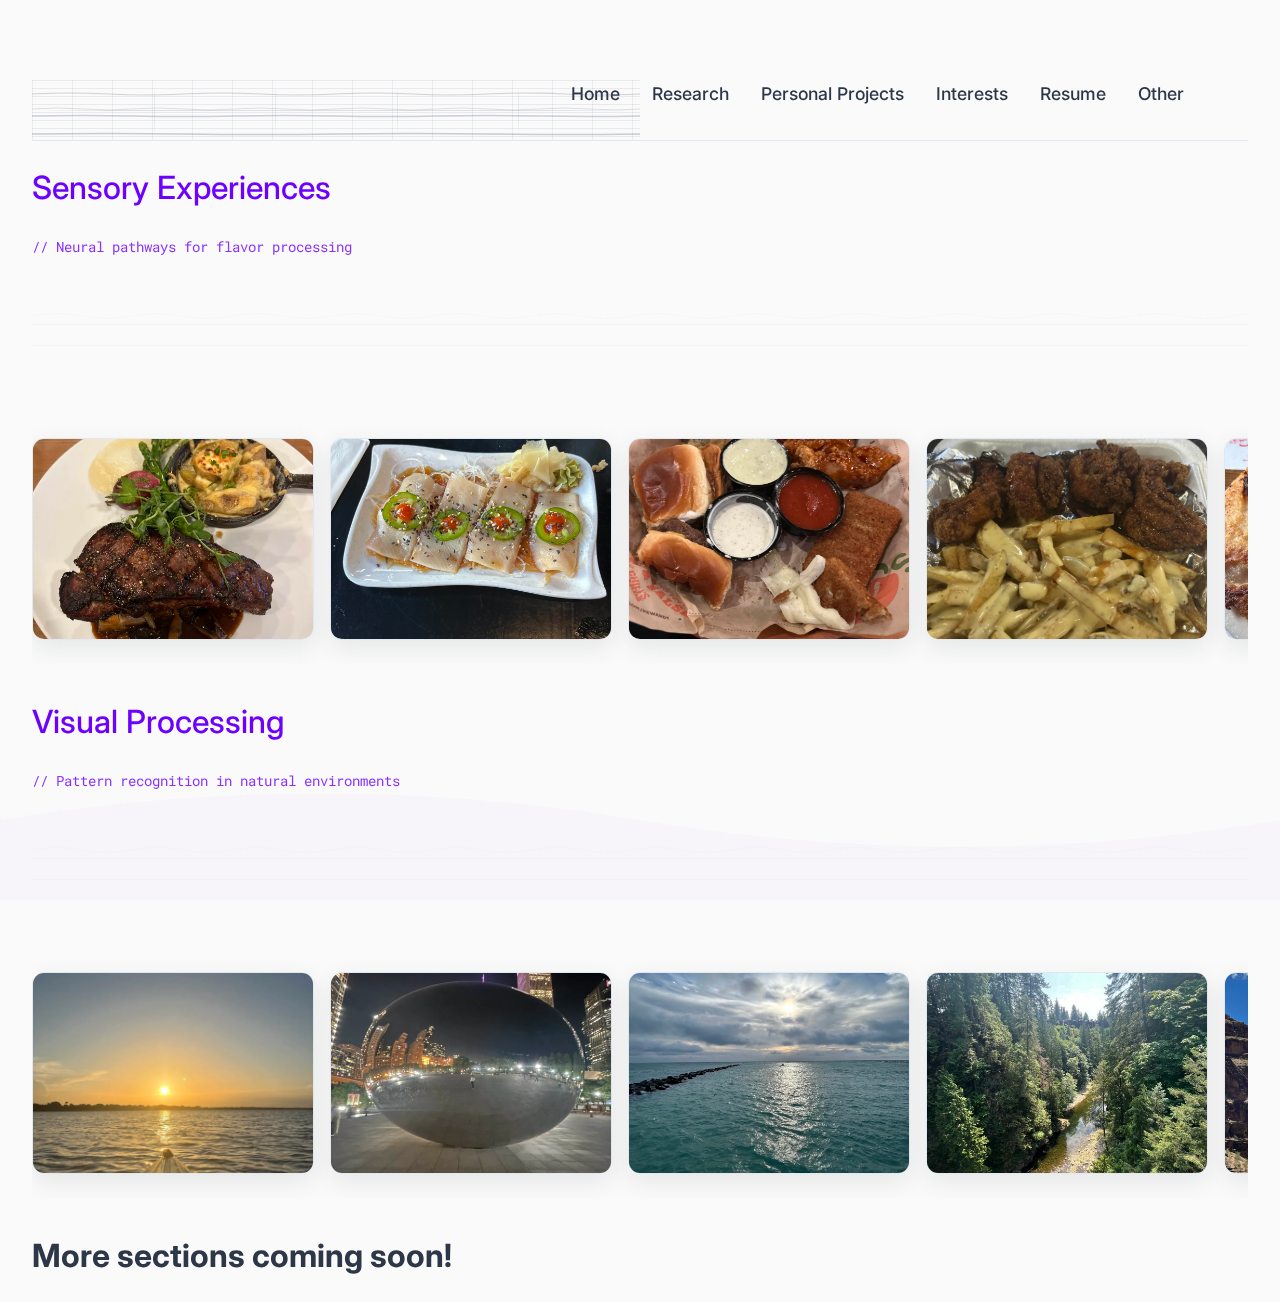
<file: interests.html>
<!DOCTYPE html>
<html lang="en">
<head>
  <title>Interests</title>
  <link rel="stylesheet" href="css/style.css">
  <script src="js/header-waves.js" defer></script>
</head>
<body>
<header>
  <div class="header-waves">
    <div class="header-waves-axis axis-1"></div>
    <div class="header-waves-axis axis-2"></div>
    <div class="header-waves-axis axis-3"></div>
    <div class="header-waves-axis axis-4"></div>
    <svg class="wave-layer alpha-wave" viewBox="0 0 1200 12" preserveAspectRatio="none">
      <path class="wave-path" d="M0,6 Q75,4 150,6 T300,6 T450,6 T600,6 T750,6 T900,6 T1050,6 T1200,6"/>
    </svg>
    <svg class="wave-layer beta-wave" viewBox="0 0 1200 12" preserveAspectRatio="none">
      <path class="wave-path" d="M0,9 Q50,7 100,9 T200,9 T300,9 T400,9 T500,9 T600,9 T700,9 T800,9 T900,9 T1000,9 T1100,9 T1200,9"/>
    </svg>
    <svg class="wave-layer theta-wave" viewBox="0 0 1200 12" preserveAspectRatio="none">
      <path class="wave-path" d="M0,4 Q100,3 200,4 T400,4 T600,4 T800,4 T1000,4 T1200,4"/>
    </svg>
    <svg class="wave-layer delta-wave" viewBox="0 0 1200 12" preserveAspectRatio="none">
      <path class="wave-path" d="M0,10 Q150,9 300,10 T600,10 T900,10 T1200,10"/>
    </svg>
    <svg class="wave-layer gamma-wave" viewBox="0 0 1200 12" preserveAspectRatio="none">
      <path class="wave-path" d="M0,8 Q25,6 50,8 T100,8 T150,8 T200,8 T250,8 T300,8 T350,8 T400,8 T450,8 T500,8 T550,8 T600,8 T650,8 T700,8 T750,8 T800,8 T850,8 T900,8 T950,8 T1000,8 T1050,8 T1100,8 T1150,8 T1200,8"/>
    </svg>
  </div>
  <nav>
    <ul>
      <li><a href="index.html">Home</a></li>
      <li><a href="research.html">Research</a></li>
      <li><a href="projects.html">Personal Projects</a></li>
      <li><a href="interests.html">Interests</a></li>
      <li><a href="resume.html">Resume</a></li>
      <li><a href="other.html">Other</a></li>
    </ul>
  </nav>
</header>
<main>
  <section id="interests">
    <div class="interests">
      <h1 class="neural-accent">Sensory Experiences</h1>
      <p class="neural-code">// Neural pathways for flavor processing</p>
      <div class="wave-divider"></div>
      <div class="food">
        <img src="images/hurst.webp" alt="Steak">
        <img src="images/image.webp" alt="Hamachi">
        <img src="images/tripdip.webp" alt="Large back">
        <img src="images/dank.jpg" alt="The Dankery">
        <img src="images/dumplings.webp" alt="Dumplings in St. Louis China Town">
        <img src="images/inandout.webp" alt="Overrated">
        <img src="images/mac.webp" alt="Mac and Cheese">
        <img src="images/mex.webp" alt="Mexican Food">
        <img src="images/noodles.webp" alt="Noodles">
        <img src="images/ribeye.webp" alt="Yum">
        <img src="images/pappys.webp" alt="Pappy's BBQ">
        <img src="images/pchick.webp" alt="Golden Dragon Peanut Chicken">
        <img src="images/picnic.webp" alt="Picnic">
        <img src="images/pizza.webp" alt="First time trying gorgonzola">
        <img src="images/pocohavana.webp" alt="Guava and Cheese Pastries">
        <img src="images/shawarma.webp" alt="Shawarma">
        <img src="images/sugarfire.webp" alt="Sugarfire BBQ">
        <img src="images/youarewhatyoueat.webp" alt="She called me a jerk">
        <img src="images/terrybs.webp" alt="Terry Black's BBQ">
        <img src="images/tostadas.webp" alt="Tostadas in Tijuana">
      </div>
      <h1 class="neural-accent">Visual Processing</h1>
      <p class="neural-code">// Pattern recognition in natural environments</p>
      <div class="wave-divider"></div>
      <div class="photos">
          <img src="images/align.webp" alt="align">
          <img src="images/bean.webp" alt="bean">
          <img src="images/blue.webp" alt="blue">
          <img src="images/bridge.webp" alt="bridge">
          <img src="images/canyon.webp" alt="canyon">
          <img src="images/coco.webp" alt="coco">
          <img src="images/cotton.webp" alt="cotton">
          <img src="images/falls.webp" alt="falls">
          <img src="images/farm.webp" alt="farm">
          <img src="images/grass.webp" alt="grass">
          <img src="images/history.webp" alt="history">
          <img src="images/layers.webp" alt="layers">
          <img src="images/mayanruins.webp" alt="mayan ruins">
          <img src="images/minifalls.webp" alt="mini falls">
          <img src="images/mountains.webp" alt="mountains">
          <img src="images/pink.webp" alt="pink">
          <img src="images/purple.webp" alt="purple">
          <img src="images/reflection.webp" alt="reflection">
          <img src="images/riverview.webp" alt="riverview">
          <img src="images/shiny.jpg" alt="shiny">
          <img src="images/spawnpoint.webp" alt="spawn point">
          <img src="images/water.webp" alt="water">
          <img src="images/whenIwasledtoyou.webp" alt="when I was led to you">
          <img src="images/wildwildwest.webp" alt="wild wild west">
      </div>
        <h1>More sections coming soon!</h1>
    </div>       
  </section>
</main>

</body>
</html>
</file>
<file: css/style.css>
@import url('https://fonts.googleapis.com/css2?family=Inter:wght@300;400;500;600;700&family=Roboto+Mono:wght@300;400&display=swap');

:root {
  --bg-primary: #fafafa;
  --bg-secondary: #f7fafc;
  --text-primary: #2d3748;
  --text-secondary: #4a5568;
  --text-muted: #718096;
  --accent-primary: #6e00ff;
  --accent-secondary: #4299e1;
  --accent-hover: rgba(110, 0, 255, 0.1);
  --border-color: #e2e8f0;
  --shadow-color: rgba(45, 55, 72, 0.1);
}

body {
  font-family: 'Inter', 'Segoe UI', sans-serif;
  background-color: var(--bg-primary);
  color: var(--text-primary);
  margin: 0;
  padding: 80px 2rem 0 2rem;
  line-height: 1.6;
  position: relative;
}

body::before {
  content: '';
  position: fixed;
  top: 0;
  left: 0;
  width: 100%;
  height: 100%;
  background-image:
    linear-gradient(rgba(226, 232, 240, 0.03) 1px, transparent 1px),
    linear-gradient(90deg, rgba(226, 232, 240, 0.03) 1px, transparent 1px);
  background-size: 60px 60px;
  pointer-events: none;
  z-index: -1;
}

body::after {
  content: '';
  position: fixed;
  bottom: 0;
  left: 0;
  width: 100%;
  height: 150px;
  background: url("data:image/svg+xml,%3Csvg width='1200' height='150' viewBox='0 0 1200 150' xmlns='http://www.w3.org/2000/svg'%3E%3Cpath d='M0,75 Q300,25 600,75 T1200,75 L1200,150 L0,150 Z' fill='rgba(110, 0, 255, 0.02)'/%3E%3C/svg%3E") no-repeat bottom;
  background-size: cover;
  animation: gentleWave 12s ease-in-out infinite;
  z-index: -1;
  pointer-events: none;
}

@keyframes gentleWave {
  0%, 100% { transform: translateY(0px) scale(1); }
  50% { transform: translateY(-5px) scale(1.01); }
}

header {
  height: 60px;
  background-color: rgba(250, 250, 250, 0.95);
  backdrop-filter: blur(10px);
  border-bottom: 1px solid var(--border-color);
  position: relative;
  overflow: hidden;
}

/* EEG Wave Animation Background */
.header-waves {
  position: absolute;
  top: 0;
  left: 0;
  width: 50%;
  height: 100%;
  pointer-events: none;
  z-index: 0;
  overflow: hidden;
}

/* Abstract axes for artistic appearance */
.header-waves::before {
  content: '';
  position: absolute;
  top: 0;
  left: 0;
  right: 0;
  bottom: 0;
  background-image:
    linear-gradient(rgba(74, 85, 104, 0.1) 1px, transparent 1px),
    linear-gradient(90deg, rgba(74, 85, 104, 0.08) 1px, transparent 1px);
  background-size: 40px 8px;
  pointer-events: none;
  z-index: -1;
}

.header-waves::after {
  content: '';
  position: absolute;
  top: 30px;
  left: 0;
  right: 0;
  height: 1px;
  background: linear-gradient(90deg, transparent 0%, rgba(74, 85, 104, 0.15) 15%, rgba(74, 85, 104, 0.15) 85%, transparent 100%);
  pointer-events: none;
  z-index: -1;
}

/* Additional artistic vertical axes */
.header-waves-axis {
  position: absolute;
  top: 0;
  bottom: 0;
  width: 1px;
  background: linear-gradient(to bottom, transparent 10%, rgba(74, 85, 104, 0.1) 30%, rgba(74, 85, 104, 0.1) 70%, transparent 90%);
  pointer-events: none;
  z-index: -1;
}

.axis-1 { left: 20%; }
.axis-2 { left: 40%; }
.axis-3 { left: 60%; }
.axis-4 { left: 80%; }

.wave-layer {
  position: absolute;
  width: 100%;
  height: 100%;
  opacity: 0.65;
  transition: all 0.3s ease;
}

.wave-layer:hover {
  opacity: 0.85;
  animation-duration: 1.5s !important;
}

.wave-path {
  stroke: #4a5568;
  stroke-width: 1;
  fill: none;
  stroke-linecap: round;
}

/* Different frequency wave animations - spread out layout */
.alpha-wave {
  top: 8px;
  height: 12px;
  animation: alphaWave 6s ease-in-out infinite;
}

.beta-wave {
  top: 20px;
  height: 12px;
  animation: betaWave 4.5s ease-in-out infinite;
  animation-delay: -0.75s;
}

.theta-wave {
  top: 32px;
  height: 12px;
  animation: thetaWave 7.5s ease-in-out infinite;
  animation-delay: -1.5s;
}

.delta-wave {
  top: 44px;
  height: 12px;
  animation: deltaWave 9s ease-in-out infinite;
  animation-delay: -2.25s;
}

.gamma-wave {
  top: 56px;
  height: 12px;
  animation: gammaWave 3s ease-in-out infinite;
  animation-delay: -0.375s;
}

/* Frequency-specific wave styling */
.alpha-wave .wave-path {
  stroke-width: 1.2px;
  opacity: 0.7;
}

.beta-wave .wave-path {
  stroke-width: 1px;
  opacity: 0.65;
}

.theta-wave .wave-path {
  stroke-width: 1.4px;
  opacity: 0.75;
}

.delta-wave .wave-path {
  stroke-width: 1.6px;
  opacity: 0.8;
}

.gamma-wave .wave-path {
  stroke-width: 0.8px;
  opacity: 0.6;
}

/* Wave animation keyframes */
@keyframes alphaWave {
  0%, 100% {
    d: path("M0,6 Q75,4 150,6 T300,6 T450,6 T600,6 T750,6 T900,6 T1050,6 T1200,6");
  }
  25% {
    d: path("M0,6 Q75,9 150,3 T300,8 T450,4 T600,9 T750,3 T900,8 T1050,4 T1200,6");
  }
  50% {
    d: path("M0,6 Q75,1 150,9 T300,2 T450,8 T600,1 T750,9 T900,2 T1050,8 T1200,6");
  }
  75% {
    d: path("M0,6 Q75,11 150,1 T300,10 T450,2 T600,11 T750,1 T900,10 T1050,2 T1200,6");
  }
}

@keyframes betaWave {
  0%, 100% {
    d: path("M0,9 Q50,7 100,9 T200,9 T300,9 T400,9 T500,9 T600,9 T700,9 T800,9 T900,9 T1000,9 T1100,9 T1200,9");
  }
  33% {
    d: path("M0,9 Q50,11 100,7 T200,10 T300,8 T400,11 T500,7 T600,10 T700,8 T800,11 T900,7 T1000,10 T1100,8 T1200,9");
  }
  66% {
    d: path("M0,9 Q50,3 100,11 T200,4 T300,10 T400,3 T500,11 T600,4 T700,10 T800,3 T900,11 T1000,4 T1100,10 T1200,9");
  }
}

@keyframes thetaWave {
  0%, 100% {
    d: path("M0,4 Q100,3 200,4 T400,4 T600,4 T800,4 T1000,4 T1200,4");
  }
  50% {
    d: path("M0,4 Q100,7 200,1 T400,6 T600,2 T800,7 T1000,1 T1200,4");
  }
}

@keyframes deltaWave {
  0%, 100% {
    d: path("M0,10 Q150,9 300,10 T600,10 T900,10 T1200,10");
  }
  50% {
    d: path("M0,10 Q150,5 300,11 T600,6 T900,11 T1200,10");
  }
}

@keyframes gammaWave {
  0%, 100% {
    d: path("M0,8 Q25,6 50,8 T100,8 T150,8 T200,8 T250,8 T300,8 T350,8 T400,8 T450,8 T500,8 T550,8 T600,8 T650,8 T700,8 T750,8 T800,8 T850,8 T900,8 T950,8 T1000,8 T1050,8 T1100,8 T1150,8 T1200,8");
  }
  25% {
    d: path("M0,8 Q25,11 50,5 T100,10 T150,6 T200,11 T250,5 T300,10 T350,6 T400,11 T450,5 T500,10 T550,6 T600,11 T650,5 T700,10 T750,6 T800,11 T850,5 T900,10 T950,6 T1000,11 T1050,5 T1100,10 T1150,6 T1200,8");
  }
  50% {
    d: path("M0,8 Q25,2 50,11 T100,3 T150,10 T200,2 T250,11 T300,3 T350,10 T400,2 T450,11 T500,3 T550,10 T600,2 T650,11 T700,3 T750,10 T800,2 T850,11 T900,3 T950,10 T1000,2 T1050,11 T1100,3 T1150,10 T1200,8");
  }
  75% {
    d: path("M0,8 Q25,11 50,2 T100,10 T150,3 T200,11 T250,2 T300,10 T350,3 T400,11 T450,2 T500,10 T550,3 T600,11 T650,2 T700,10 T750,3 T800,11 T850,2 T900,10 T950,3 T1000,11 T1050,2 T1100,10 T1150,3 T1200,8");
  }
}

header nav ul {
  display: flex;
  justify-content: flex-end;
  list-style: none;
  padding: 0 2rem 0 0;
  margin: 0;
  height: 100%;
  position: absolute;
  top: 0;
  right: 0;
  z-index: 2;
}

header nav ul li {
  margin-right: 2rem;
}

header nav ul li a {
  color: var(--text-primary);
  text-decoration: none;
  font-weight: 500;
  font-size: 1.1rem;
  transition: all 0.3s ease;
  position: relative;
  padding: 0.5rem 0;
}

header nav ul li a:hover {
  color: var(--accent-primary);
}

header nav ul li a::after {
  content: '';
  position: absolute;
  bottom: 0;
  left: 0;
  width: 0;
  height: 2px;
  background: linear-gradient(90deg, var(--accent-primary), var(--accent-secondary));
  transition: width 0.3s ease;
}

header nav ul li a:hover::after {
  width: 100%;
}

/**************Home Page Styles*************/
.home-container {
  display: flex;
  align-items: center;
  justify-content: space-between;
  gap: 3rem;
  background-color: var(--bg-primary);
  flex-wrap: wrap;
  padding: 3rem 0;
  position: relative;
}

.home-container::before {
  content: '';
  position: absolute;
  top: 0;
  left: 0;
  right: 0;
  height: 1px;
  background: linear-gradient(90deg, transparent, var(--border-color), transparent);
}

.home-text {
  flex: 1;
  min-width: 300px;
  max-width: 500px;
  margin-left: 5%;
  position: relative;
}

.home-text h1 {
  font-weight: 600;
  margin-bottom: 1.5rem;
  position: relative;
}

.home-text p {
  color: var(--text-secondary);
  font-size: 1.1rem;
  line-height: 1.7;
}

.pfp {
  width: 350px;
  height: auto;
  box-shadow: 0 8px 32px var(--shadow-color);
  border-radius: 16px;
  margin-right: 5%;
  transition: transform 0.3s ease, box-shadow 0.3s ease;
}

.pfp:hover {
  transform: translateY(-4px);
  box-shadow: 0 12px 48px var(--shadow-color);
}

.social-icons {
  display: flex;
  gap: 24px;
  justify-content: center;
  margin-top: 3rem;
  padding-bottom: 3rem;
}

.social-link {
  display: inline-flex;
  align-items: center;
  justify-content: center;
  width: 52px;
  height: 52px;
  background-color: var(--bg-secondary);
  border: 1px solid var(--border-color);
  border-radius: 50%;
  color: var(--text-secondary);
  font-size: 20px;
  text-decoration: none;
  transition: all 0.3s ease;
  position: relative;
  overflow: hidden;
}

.social-link::before {
  content: '';
  position: absolute;
  top: 50%;
  left: 50%;
  width: 0;
  height: 0;
  background: radial-gradient(circle, var(--accent-hover) 0%, transparent 70%);
  border-radius: 50%;
  transform: translate(-50%, -50%);
  transition: width 0.6s ease, height 0.6s ease;
}

.social-link:hover::before {
  width: 120px;
  height: 120px;
}

.social-link:hover {
  transform: translateY(-2px);
  border-color: var(--accent-primary);
  color: var(--accent-primary);
  box-shadow: 0 8px 24px var(--shadow-color);
}

.social-link i {
  position: relative;
  z-index: 1;
}

#intro-text::after {
  content: "|";
  animation: blink 1s step-start infinite;
  color: var(--accent-primary);
}

@keyframes blink {
  50% { opacity: 0; }
}

@keyframes fadeIn {
  from { opacity: 0; transform: translateY(10px); }
  to { opacity: 1; transform: translateY(0); }
}

.fade-in {
  animation: fadeIn 1s ease forwards;
}

/* Neural spike animation for excitement text */
@keyframes neuralPulse {
  0%, 100% { opacity: 1; }
  50% { opacity: 0.7; }
}

#excitement-text {
  animation: neuralPulse 3s ease-in-out infinite;
}

/* Platform-specific hover colors with neural feel */
.social-link:nth-child(1):hover { color: #0072b1; } /* LinkedIn */
.social-link:nth-child(2):hover { color: #24292e; } /* GitHub */
.social-link:nth-child(3):hover { color: #c5221f; } /* Email */

/**************EEG Wave Divider**************/
.wave-divider {
  height: 60px;
  background: repeating-linear-gradient(
    0deg,
    transparent,
    transparent 20px,
    var(--border-color) 20px,
    var(--border-color) 21px
  );
  opacity: 0.3;
  margin: 3rem 0;
  position: relative;
}

.wave-divider::before {
  content: '';
  position: absolute;
  top: 0;
  left: 0;
  right: 0;
  height: 100%;
  background: url("data:image/svg+xml,%3Csvg width='100' height='20' viewBox='0 0 100 20' xmlns='http://www.w3.org/2000/svg'%3E%3Cpath d='M0,10 Q25,5 50,10 T100,10' stroke='%23e2e8f0' stroke-width='1' fill='none'/%3E%3C/svg%3E") repeat-x;
  opacity: 0.5;
}

/**************Neural Grid Background**************/
.neural-grid {
  position: fixed;
  top: 0;
  left: 0;
  width: 100%;
  height: 100%;
  background-image:
    linear-gradient(rgba(226, 232, 240, 0.1) 1px, transparent 1px),
    linear-gradient(90deg, rgba(226, 232, 240, 0.1) 1px, transparent 1px);
  background-size: 40px 40px;
  pointer-events: none;
  z-index: -1;
  opacity: 0.3;
}

/**************Neural Firing Effect**************/
.neural-firing {
  position: relative;
  overflow: hidden;
}

.neural-firing::before {
  content: '';
  position: absolute;
  top: -50%;
  left: -50%;
  width: 200%;
  height: 200%;
  background: radial-gradient(circle, var(--accent-hover) 0%, transparent 50%);
  opacity: 0;
  transform: scale(0);
  transition: opacity 0.6s ease, transform 0.6s ease;
}

.neural-firing:hover::before {
  opacity: 1;
  transform: scale(1);
}

/**************Spike Animation**************/
@keyframes spike {
  0%, 100% { transform: scaleY(1); }
  50% { transform: scaleY(1.2); }
}

.spike-bar {
  display: inline-block;
  width: 2px;
  height: 20px;
  background: linear-gradient(to top, var(--accent-primary), var(--accent-secondary));
  margin: 0 1px;
  animation: spike 2s ease-in-out infinite;
}

.spike-bar:nth-child(2) { animation-delay: 0.2s; }
.spike-bar:nth-child(3) { animation-delay: 0.4s; }
.spike-bar:nth-child(4) { animation-delay: 0.6s; }
.spike-bar:nth-child(5) { animation-delay: 0.8s; }

/**************Oscillating Wave Background**************/
.wave-background {
  position: fixed;
  bottom: 0;
  left: 0;
  width: 100%;
  height: 200px;
  background: url("data:image/svg+xml,%3Csvg width='1200' height='200' viewBox='0 0 1200 200' xmlns='http://www.w3.org/2000/svg'%3E%3Cpath d='M0,100 Q300,50 600,100 T1200,100 L1200,200 L0,200 Z' fill='%23f7fafc' opacity='0.3'/%3E%3C/svg%3E") no-repeat bottom;
  background-size: cover;
  animation: waveFloat 8s ease-in-out infinite;
  z-index: -1;
  pointer-events: none;
}

@keyframes waveFloat {
  0%, 100% { transform: translateY(0px); }
  50% { transform: translateY(-10px); }
}

/**************Spike Train Display**************/
.spike-train {
  display: flex;
  align-items: flex-end;
  justify-content: center;
  height: 30px;
  margin: 2rem 0;
  opacity: 0.4;
}

/**************Typography**************/
.neural-code {
  font-family: 'Roboto Mono', monospace;
  font-size: 0.9em;
  color: var(--accent-primary);
  opacity: 0.8;
}

.neural-accent {
  color: var(--accent-primary);
  font-weight: 500;
}

.research-section h2 {
  position: relative;
  padding-left: 1rem;
}

.research-section h2::before {
  content: '';
  position: absolute;
  left: 0;
  top: 50%;
  transform: translateY(-50%);
  width: 4px;
  height: 20px;
  background: linear-gradient(to bottom, var(--accent-primary), var(--accent-secondary));
  border-radius: 2px;
}

/***********Project Page Styles**************/
.all-projects {
  display: flex;
  gap: 3rem;
  flex-direction: column;
  align-items: flex-start;
}

.project1, .project2, .project3, .project4, .project5 {
  display: flex;
  gap: 3rem;
  align-items: flex-start;
  margin: 1.5rem 0;
  padding: 2rem;
  background: var(--bg-secondary);
  border-radius: 12px;
  border: 1px solid var(--border-color);
  transition: all 0.3s ease;
  position: relative;
}

.project1:hover, .project2:hover, .project3:hover, .project4:hover, .project5:hover {
  box-shadow: 0 8px 32px var(--shadow-color);
  transform: translateY(-2px);
  border-color: var(--accent-primary);
}

.project1-text, .project2-text, .project3-text, .project4-text, .project5-text {
  flex: 1;
  min-width: 300px;
  max-width: 600px;
  color: var(--text-primary);
}

.project1-text h1, .project2-text h1, .project3-text h1, .project4-text h1, .project5-text h1,
.project1-text h2, .project2-text h2, .project3-text h2, .project4-text h2, .project5-text h2 {
  color: var(--text-primary);
  margin-bottom: 1rem;
  font-weight: 600;
}

.project1-text p, .project2-text p, .project3-text p, .project4-text p, .project5-text p {
  color: var(--text-secondary);
  line-height: 1.7;
}

.project1-image, .project2-image, .project3-image, .project4-image, .project5-image {
  width: 450px;
  height: auto;
  box-shadow: 0 8px 24px var(--shadow-color);
  border-radius: 12px;
  transition: transform 0.3s ease, box-shadow 0.3s ease;
}

.project1-image:hover, .project2-image:hover, .project3-image:hover,
.project4-image:hover, .project5-image:hover {
  transform: scale(1.02);
  box-shadow: 0 12px 40px var(--shadow-color);
}

.citation-box {
  padding: 1rem;
  border-radius: 8px;
  border: 1px solid transparent;
  transition: all 0.3s ease;
  cursor: pointer;
  background-color: var(--bg-secondary);
}

.citation-box:hover {
  border-color: var(--accent-primary);
  background-color: var(--accent-hover);
  transform: translateY(-1px);
}

.citation-box p {
  margin: 0;
  color: var(--text-secondary);
}

.citation-link {
  text-decoration: none;
  display: block;
}



.project4-text {
  flex: 1 1 300px;
  min-width: 300px;
  max-width: 600px;
}
.project4-image {
  flex-shrink: 1;
  max-width: 500px;
  height: auto;
}

/**************Other Page Styles**************/
.activity-section {
  padding: 2rem;
  background: var(--bg-secondary);
  border-radius: 12px;
  border: 1px solid var(--border-color);
  transition: all 0.3s ease;
  position: relative;
  margin: 2rem 0;
}

.activity-section:hover {
  box-shadow: 0 8px 32px var(--shadow-color);
  transform: translateY(-2px);
  border-color: var(--accent-primary);
}

.activity-section h3 {
  transition: all 0.2s ease;
  cursor: pointer;
  padding: 0.5rem;
  border-radius: 6px;
  margin: 1rem 0;
}

.activity-section h3:hover {
  background-color: var(--accent-hover);
  transform: translateX(4px);
  color: var(--accent-primary);
}


/**************Interests Page Styles**************/
.food, .photos {
  display: flex;
  overflow-x: auto;
  overflow-y: hidden;
  gap: 1rem;
  padding: 1.5rem 0;
  margin: 2rem 0;
  scroll-behavior: smooth;
  scrollbar-width: thin;
  scrollbar-color: var(--border-color) transparent;
}

.food::-webkit-scrollbar, .photos::-webkit-scrollbar {
  height: 8px;
}

.food::-webkit-scrollbar-track, .photos::-webkit-scrollbar-track {
  background: transparent;
}

.food::-webkit-scrollbar-thumb, .photos::-webkit-scrollbar-thumb {
  background: var(--border-color);
  border-radius: 4px;
}

.food::-webkit-scrollbar-thumb:hover, .photos::-webkit-scrollbar-thumb:hover {
  background: var(--accent-primary);
}

.food img, .photos img {
  flex-shrink: 0;
  width: 280px;
  height: 200px;
  object-fit: cover;
  border-radius: 12px;
  box-shadow: 0 8px 24px var(--shadow-color);
  transition: all 0.3s ease;
  border: 1px solid var(--border-color);
  cursor: pointer;
}

.food img:hover, .photos img:hover {
  transform: scale(1.05) translateY(-4px);
  box-shadow: 0 12px 40px var(--shadow-color);
  border-color: var(--accent-primary);
}

/**************Resume Page Styles**************/
.resume-container {
  display: flex;
  flex-direction: column;
  align-items: center;
  margin-top: 2rem;
  scrollbar-width: none;
}

.resume-container::-webkit-scrollbar {
  display: none;
}
</file>
